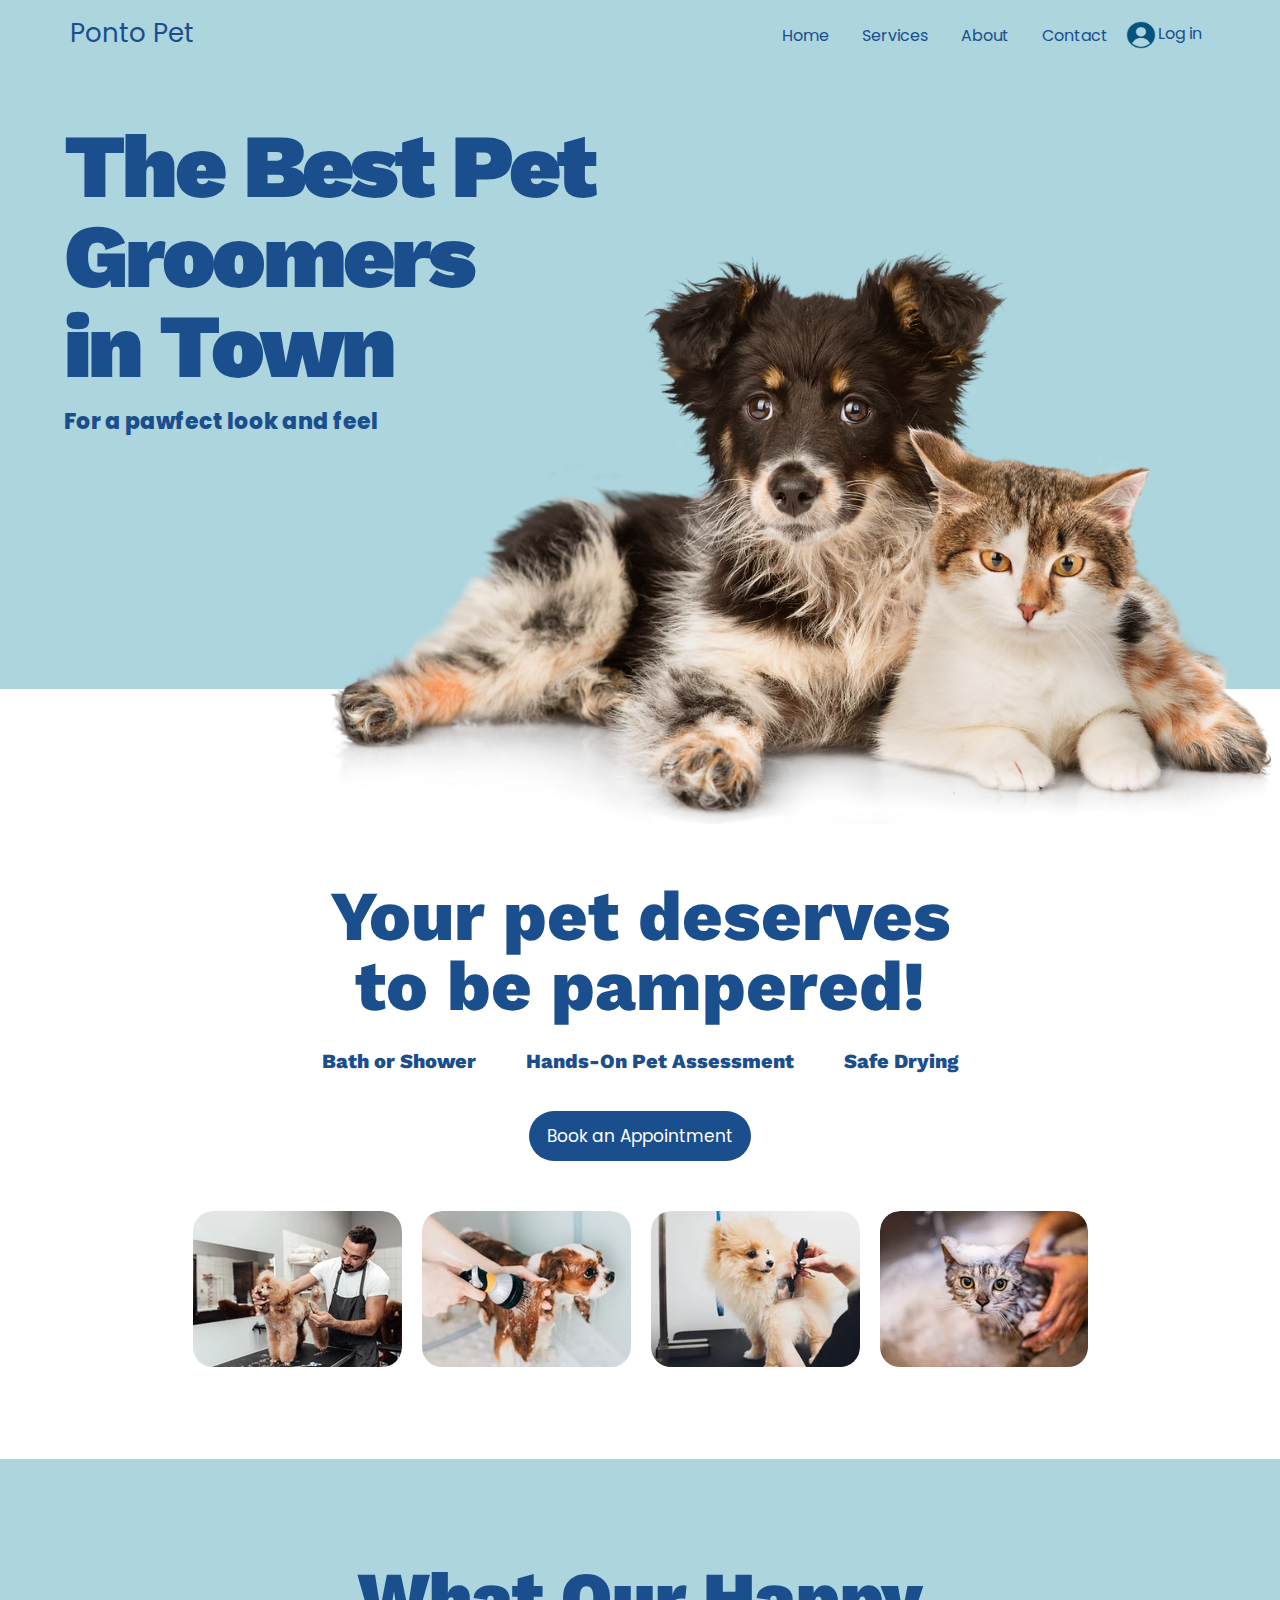
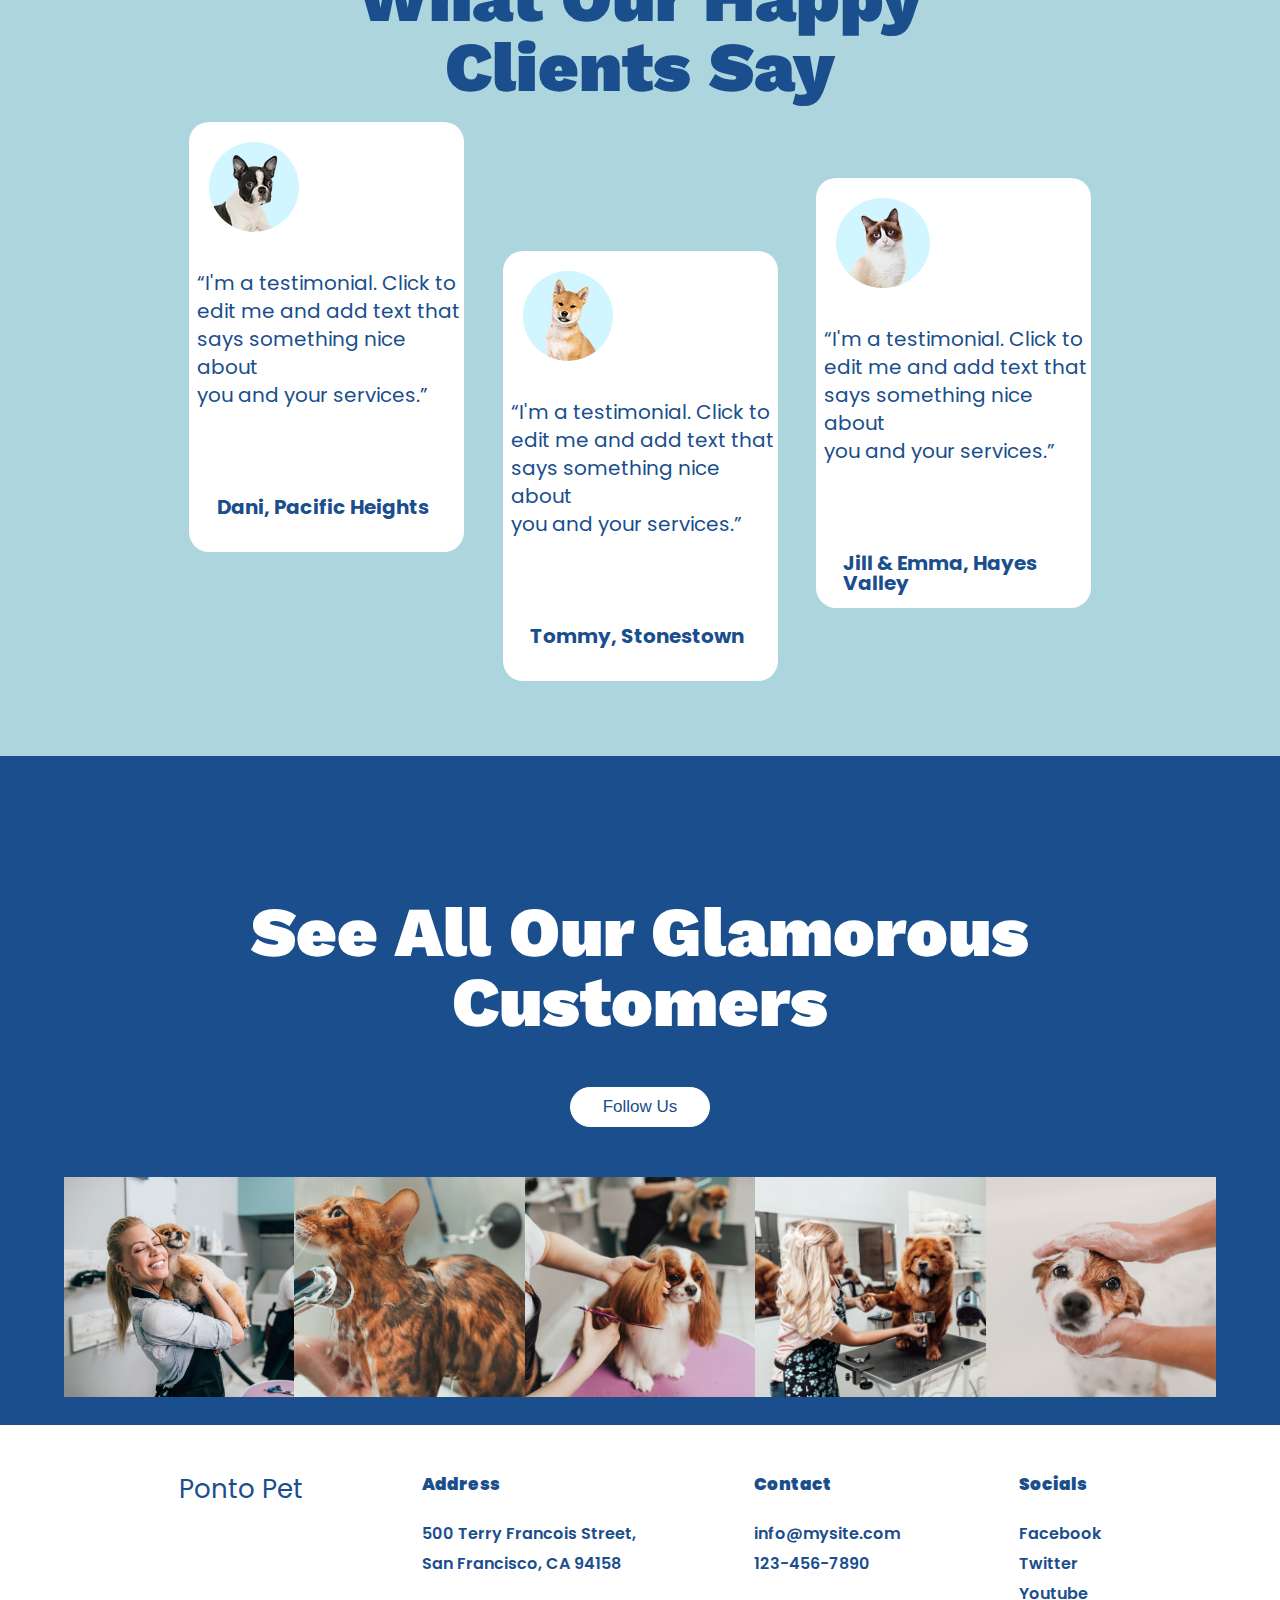
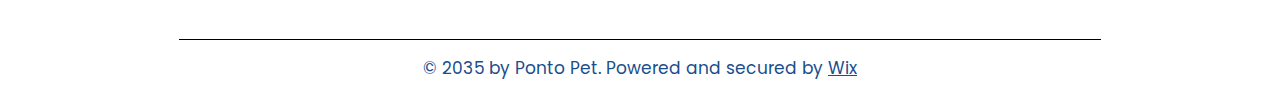
<file: index.html>
<!DOCTYPE html>
<html lang="en">
<head>
    <meta charset="UTF-8">
    <meta http-equiv="X-UA-Compatible" content="IE=edge">
    <meta name="viewport" content="width=device-width, initial-scale=1.0">
    <title>Document</title>
    <link rel="stylesheet" href="./css/index.css">
    <link rel="preconnect" href="https://fonts.googleapis.com">
<link rel="preconnect" href="https://fonts.gstatic.com" crossorigin>
<link href="https://fonts.googleapis.com/css2?family=Cinzel&family=Encode+Sans+Condensed:wght@300&family=Merriweather:wght@300&family=Open+Sans&family=Playfair+Display:wght@400;500&family=Poppins:wght@200&family=Rubik+Glitch&family=Sen:wght@400;700&family=Sofia+Sans:wght@300&family=Trispace&family=Work+Sans:wght@300&display=swap" rel="stylesheet">
<link rel="preconnect" href="https://fonts.googleapis.com">
<link rel="preconnect" href="https://fonts.gstatic.com" crossorigin>
<link href="https://fonts.googleapis.com/css2?family=Cinzel&family=Encode+Sans+Condensed:wght@300&family=Merriweather:wght@300&family=Open+Sans&family=Playfair+Display:wght@400;500&family=Poppins:wght@200&family=Rubik+Glitch&family=Sen:wght@400;700&family=Sofia+Sans:wght@300&family=Trispace&display=swap" rel="stylesheet">
</head>
<body>
    <header class="header-section">
        <div class="left-header-part">
            <div class="header-title-wrapper">
                <h1 class="header-title">Ponto Pet</h1>
            </div>
        </div>
        <div class="right-header-part">
            <div class="header-nav-btn-wrapper">
                <button class="header-nav-btn">
                 Home
                </button>
            </div>
            <div class="header-nav-btn-wrapper"> 
               <button class="header-nav-btn">
                <a href="./services.html" class="header-btn-link">Services</a> 
               </button>
            </div>
            <div class="header-nav-btn-wrapper">
                <button class="header-nav-btn">
                    About
                </button>
            </div>
            <div class="header-nav-btn-wrapper">
                <button class="header-nav-btn">
                    Contact
                </button>
            </div>
            <div class="header-nav-btn-wrapper">
                <button class="header-nav-btn-contact">
                    <img class="header-image" src="./images/userrr.png" alt="">
                    <span class="header-log-in-text">Log in</span>
                </button>
            </div>
        </div>
    </header>
    <main class="main-page-content">
        <div class="box-with-big-dog-img">
            <div class="box-with-big-dog-img-text">
                <h1 class="title">
                    The Best Pet<br> Groomers<br>
                    in Town
                </h1>
                <p class="sub-text">
                    For a pawfect look and feel
                </p>
            </div>
            <div class="strange-dog-big-img-box">
                <img class="big-dog-img" src="./images/dog-transparent-back.webp" alt="">
            </div>
        </div>
        <div class="block-with-offers">
            <div class="offers-title-block">
                <h1 class="offers-title">
                    Your pet deserves<br> to be pampered!
                </h1>
                <div class="offers-text-block">
                    <p class="offers-text">Bath or Shower</p>
                    <p class="offers-text offres-text-center">Hands-On Pet Assessment</p>
                    <p class="offers-text">Safe Drying</p>
                </div>
                <div class="offers-btn-wrapper">
                    <button class="offers-btn">
                        Book an Appointment
                    </button>
                </div>
            </div>
            <div class="box-with-offers-photo">
                <div class="offers-photo-wrapper">
                    <img src="./images/puddel.webp" alt="">
                </div>
                <div class="offers-photo-wrapper offers-photo-wrapper-center">
                    <img src="./images/spaniel.webp" alt="">
                </div>
                <div class="offers-photo-wrapper offers-photo-wrapper-right">
                    <img src="./images/Spitz.webp" alt="">
                </div>
                <div class="offers-photo-wrapper">
                    <img src="./images/cat.webp" alt="">
                </div>
            </div>
        </div>
        <div class="reviews-box">
            <div class="reviews-title-box">
                <h1 class="reviews-title">
                    What Our Happy<br> Clients Say
                </h1>
            </div>
            <div class="reviews-content-box">
                <div class="bulldog-box">
                    <img class="reviews-img" style="background-color: rgb(209,246,255); border-radius: 50%; margin-left: 20px; margin-top: 20px;" src="./images/bulldog-img.webp" alt="">
                    <div class="reviews-text-wrapper">
                    <p class="reviews-text">
                        “I'm a testimonial. Click to<br> edit me and add text that<br> says something nice about<br> you and your services.”
                    </p>
                    </div>
                    <p class="reviews-sub-text">
                        Dani, Pacific Heights
                    </p>
                </div>
                <div class="akitaIni-box">
                    <img class="reviews-img" style="background-color: rgb(209,246,255); border-radius: 50%; margin-left: 20px; margin-top: 20px;" src="./images/siba-inu-img.webp" alt="">
                    <div class="reviews-text-wrapper">
                        <p class="reviews-text">
                            “I'm a testimonial. Click to<br> edit me and add text that<br> says something nice about<br> you and your services.”
                        </p>
                        </div>
                        <p class="reviews-sub-text">
                            Tommy, Stonestown
                        </p>
                </div>
                <div class="Cat-box">
                    <img class="reviews-img" style="background-color: rgb(209,246,255); border-radius: 50%; margin-left: 20px; margin-top: 20px;" src="./images/siam-cat-img.webp" alt="">
                    <div class="reviews-text-wrapper">
                        <p class="reviews-text">
                            “I'm a testimonial. Click to<br> edit me and add text that<br> says something nice about<br> you and your services.”
                        </p>
                        </div>
                        <p class="reviews-sub-text">
                            Jill & Emma, Hayes Valley
                        </p>
                </div>
            </div>
        </div>
        <div class="customers-container">
            <div class="customers-text-box">
                <h1 class="customers-title">
                    See All Our Glamorous<br> Customers
                </h1>
                <div class="customers-btn-wrapper">
                    <button class="customers-btn">
                        Follow Us
                    </button>
                </div>
            </div>
            <div class="box-with-images-menu">
                <div class="customers-img-box">
                    <img class="customers-img" src="./images/happy-girl.jpg" alt="">
                </div>
                <div class="customers-img-box">
                    <img class="customers-img" src="./images/02.jpg" alt="">
                </div>
                <div class="customers-img-box">
                    <img class="customers-img" src="./images/03.jpg" alt="">
                </div>
                <div class="customers-img-box">
                    <img class="customers-img" src="./images/chau-chau.jpg" alt="">
                </div>
                <div class="customers-img-box">
                    <img class="customers-img" src="./images/washed-dog.jpg" alt="">
                </div>
            </div>
        </div>
    </main>
    <footer class="footer-container">
        <div class="upper-footer-content-box">
            <div class="footer-title-wrapper">
                <h1 class="footer-title">Ponto Pet</h1>
            </div>
            <div class="footer-content-column-box">
                <h1 class="footer-sub-title">Address</h1>
                <p class="footer-text">500 Terry Francois Street,<br> San Francisco, CA 94158</p>
            </div>
            <div class="footer-content-column-box">
                <h1 class="footer-sub-title">Contact</h1>
                <p class="footer-text">info@mysite.com<br>123-456-7890</p>
            </div>
            <div class="footer-content-column-box">
                <h1 class="footer-sub-title">Socials</h1>
                <p class="footer-text">
                    Facebook<br>
                    
                    Twitter<br>
                    
                    Youtube</p>
            </div>
        </div>
        <h2 class="footer-link-text"> 
            
© 2035 by Ponto Pet. Powered and secured by <a class="footer-link" href="https://www.wix.com/">Wix</a> 
        </h2>
    </footer>
</body>
</html>
</file>
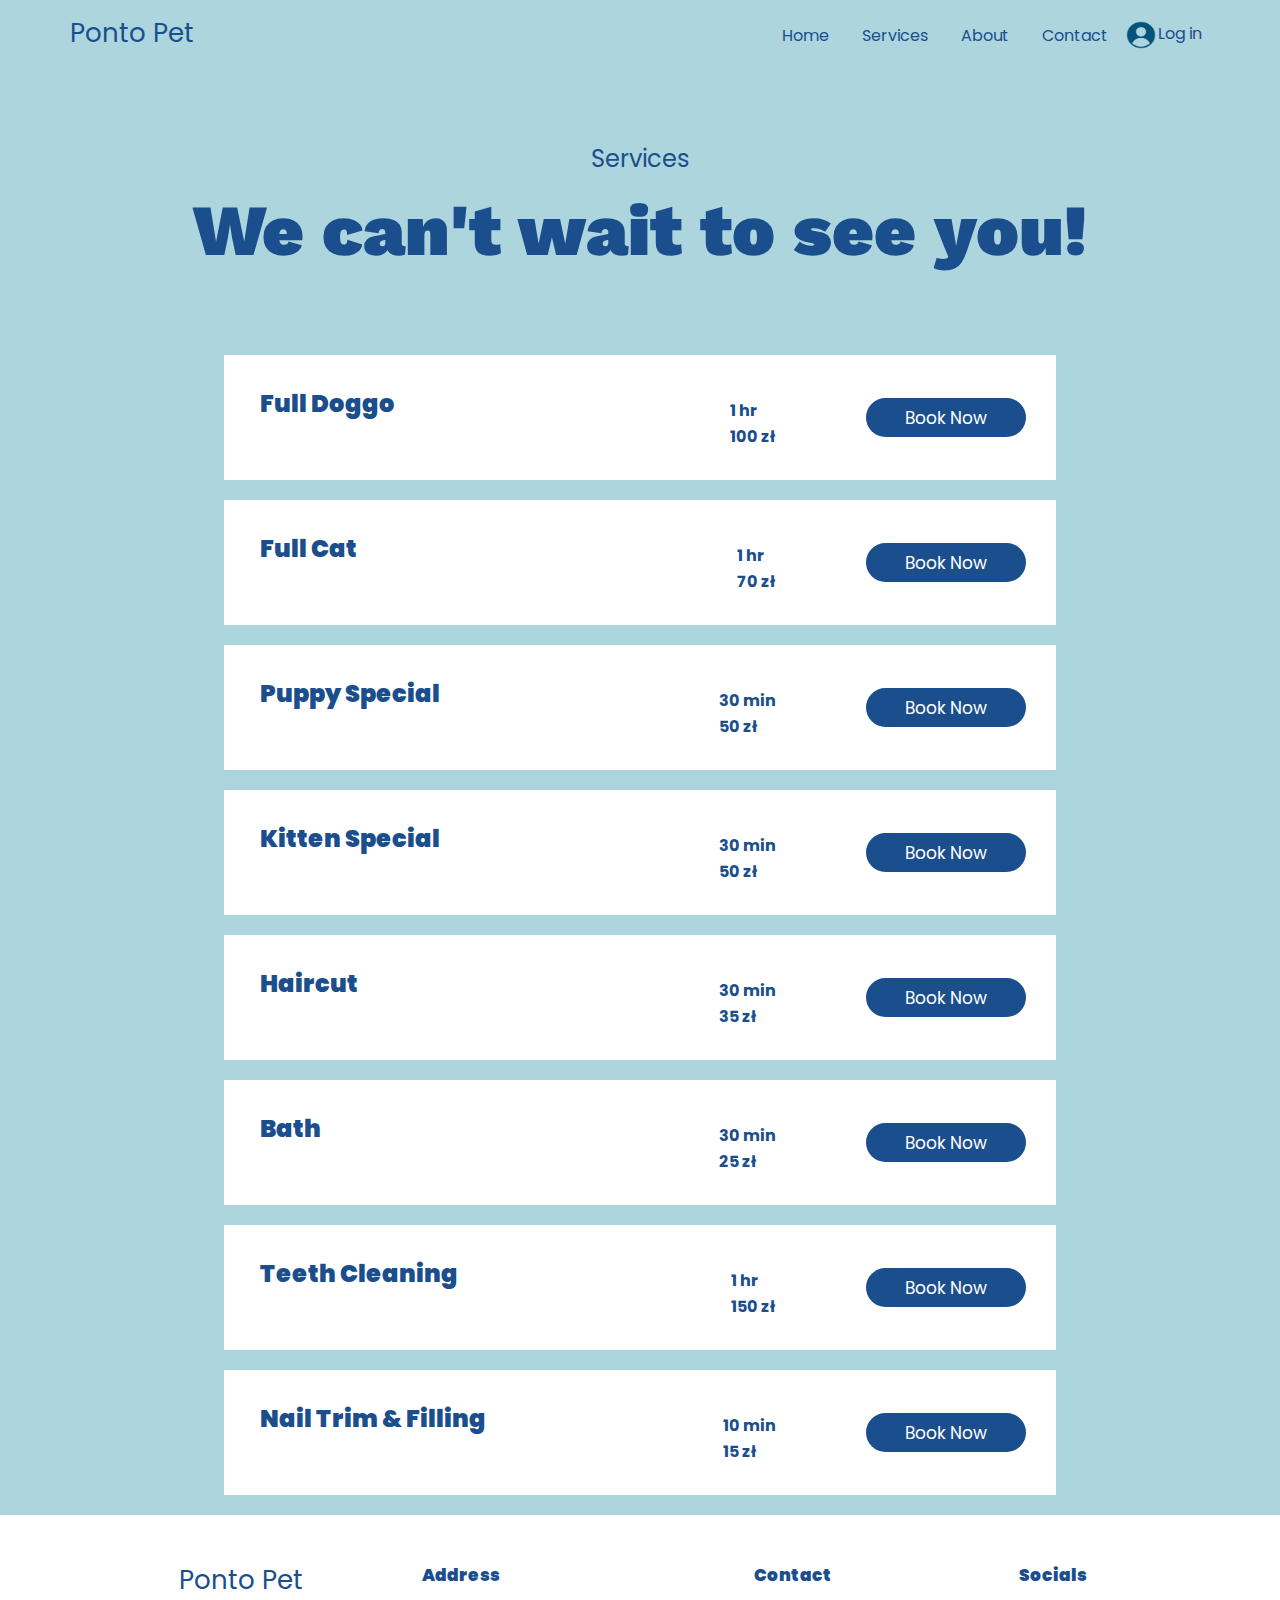
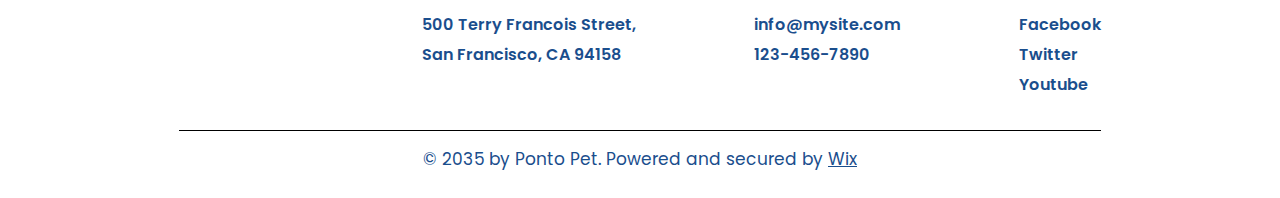
<file: services.html>
<!DOCTYPE html>
<html lang="en">
<head>
    <meta charset="UTF-8">
    <meta http-equiv="X-UA-Compatible" content="IE=edge">
    <meta name="viewport" content="width=device-width, initial-scale=1.0">
    <title>Document</title>
    <link rel="stylesheet" href="./css/index.css">
    <link rel="stylesheet" href="./css/services.css">
    <link rel="preconnect" href="https://fonts.googleapis.com">
<link rel="preconnect" href="https://fonts.gstatic.com" crossorigin>
<link href="https://fonts.googleapis.com/css2?family=Cinzel&family=Encode+Sans+Condensed:wght@300&family=Merriweather:wght@300&family=Open+Sans&family=Playfair+Display:wght@400;500&family=Poppins:wght@200&family=Rubik+Glitch&family=Sen:wght@400;700&family=Sofia+Sans:wght@300&family=Trispace&family=Work+Sans:wght@300&display=swap" rel="stylesheet">
<link rel="preconnect" href="https://fonts.googleapis.com">
<link rel="preconnect" href="https://fonts.gstatic.com" crossorigin>
<link href="https://fonts.googleapis.com/css2?family=Cinzel&family=Encode+Sans+Condensed:wght@300&family=Merriweather:wght@300&family=Open+Sans&family=Playfair+Display:wght@400;500&family=Poppins:wght@200&family=Rubik+Glitch&family=Sen:wght@400;700&family=Sofia+Sans:wght@300&family=Trispace&display=swap" rel="stylesheet">
</head>
<body> 
    <header class="header-section">
        <div class="left-header-part">
            <div class="header-title-wrapper">
                <h1 class="header-title">Ponto Pet</h1>
            </div>
        </div>
        <div class="right-header-part">
            <div class="header-nav-btn-wrapper">
                <button class="header-nav-btn">
                    <a class="header-btn-link" href="./index.html">Home</a>
                </button>
            </div>
            <div class="header-nav-btn-wrapper"> 
               <button class="header-nav-btn">
                Services
               </button>
            </div>
            <div class="header-nav-btn-wrapper">
                <button class="header-nav-btn">
                    About
                </button>
            </div>
            <div class="header-nav-btn-wrapper">
                <button class="header-nav-btn">
                    Contact
                </button>
            </div>
            <div class="header-nav-btn-wrapper">
                <button class="header-nav-btn-contact">
                    <img class="header-image" src="./images/userrr.png" alt="">
                    <span class="header-log-in-text">Log in</span>
                </button>
            </div>
        </div>
    </header>
    <main class="main-page-content">
        <div class="services-content-text-box">
            <h1 class="sevices-content-sub-title">
                Services
            </h1>
            <p class="services-content-sub-text">
                We can't wait to see you!
            </p>
        </div>
        <div class="services-content">
            <div class="white-services-content-box">
                <div class="title-button-wrapper">
                    <button class="title-button">
                        Full Doggo
                    </button>
                </div>
                <div class="services-other-info">
                    <p class="services-other-info-text">
                        1 hr<br>
                        100 zł
                    </p>
                    <button class="other-info-btn">Book Now</button>
                </div>
            </div>
            <div class="white-services-content-box">
                <div class="title-button-wrapper">
                    <button class="title-button">
                        Full Cat
                    </button>
                </div>
                <div class="services-other-info">
                    <p class="services-other-info-text">
                        1 hr<br>
                        70 zł
                    </p>
                    <button class="other-info-btn">Book Now</button>
                </div>
            </div>
            <div class="white-services-content-box">
                <div class="title-button-wrapper">
                    <button class="title-button">
                        Puppy Special
                    </button>
                </div>
                <div class="services-other-info">
                    <p class="services-other-info-text">
                        30 min<br>
                        50 zł
                    </p>
                    <button class="other-info-btn">Book Now</button>
                </div>
            </div>
            <div class="white-services-content-box">
                <div class="title-button-wrapper">
                    <button class="title-button">
                        Kitten Special
                    </button>
                </div>
                <div class="services-other-info">
                    <p class="services-other-info-text">
                        30 min<br>
                        50 zł
                    </p>
                    <button class="other-info-btn">Book Now</button>
                </div>
            </div>
            <div class="white-services-content-box">
                <div class="title-button-wrapper">
                    <button class="title-button">
                        Haircut
                    </button>
                </div>
                <div class="services-other-info">
                    <p class="services-other-info-text">
                        30 min<br>
                        35 zł
                    </p>
                    <button class="other-info-btn">Book Now</button>
                </div>
            </div>
            <div class="white-services-content-box">
                <div class="title-button-wrapper">
                    <button class="title-button">
                        Bath
                    </button>
                </div>
                <div class="services-other-info">
                    <p class="services-other-info-text">
                        30 min<br>
                        25 zł
                    </p>
                    <button class="other-info-btn">Book Now</button>
                </div>
            </div>
            <div class="white-services-content-box">
                <div class="title-button-wrapper">
                    <button class="title-button">
                        Teeth Cleaning
                    </button>
                </div>
                <div class="services-other-info">
                    <p class="services-other-info-text">
                        1 hr<br>
                        150 zł
                    </p>
                    <button class="other-info-btn">Book Now</button>
                </div>
            </div>
            <div class="white-services-content-box">
                <div class="title-button-wrapper">
                    <button class="title-button">
                        Nail Trim & Filling
                    </button>
                </div>
                <div class="services-other-info">
                    <p class="services-other-info-text">
                        10 min<br>
                        15 zł
                    </p>
                    <button class="other-info-btn">Book Now</button>
                </div>
            </div>
        </div>
    </main>
    <footer class="footer-container">
        <div class="upper-footer-content-box">
            <div class="footer-title-wrapper">
                <h1 class="footer-title">Ponto Pet</h1>
            </div>
            <div class="footer-content-column-box">
                <h1 class="footer-sub-title">Address</h1>
                <p class="footer-text">500 Terry Francois Street,<br> San Francisco, CA 94158</p>
            </div>
            <div class="footer-content-column-box">
                <h1 class="footer-sub-title">Contact</h1>
                <p class="footer-text">info@mysite.com<br>123-456-7890</p>
            </div>
            <div class="footer-content-column-box">
                <h1 class="footer-sub-title">Socials</h1>
                <p class="footer-text">
                    Facebook<br>
                    
                    Twitter<br>
                    
                    Youtube</p>
            </div>
        </div>
        <h2 class="footer-link-text"> 
            
© 2035 by Ponto Pet. Powered and secured by <a class="footer-link" href="https://www.wix.com/">Wix</a> 
        </h2>
    </footer>
</body>
</html>
</file>
<file: css/index.css>
html, body, div, span, applet, object, iframe, h1, h2, h3, h4, h5, h6, p, blockquote, pre, a, abbr, acronym, address, big, cite, code, del, dfn, em, img, ins, kbd, q, s, samp, small, strike, strong, sub, sup, tt, var, b, u, i, center, dl, dt, dd, ol, ul, li, fieldset, form, label, legend, table, caption, tbody, tfoot, thead, tr, th, td, article, aside, canvas, details, embed, figure, figcaption, footer, header, hgroup, menu, nav, output, ruby, section, summary, time, mark, audio, video {
  margin: 0;
  padding: 0;
  border: 0;
  font-size: 100%;
  font: inherit;
  vertical-align: baseline;
  outline: none;
  font-family: "Cormorant Garamond";
}

html {
  height: 101%;
} /* always display scrollbars */
body {
  font-size: 62.5%;
  line-height: 1;
  font-family: Arial, Tahoma, Verdana, sans-serif;
}

.header-section {
  background-color: rgb(172, 213, 222);
  display: flex;
  justify-content: space-between;
  width: 100%;
}
.header-section .left-header-part {
  padding-left: 70px;
  padding-top: 20px;
  padding-bottom: 20px;
}
.header-section .left-header-part .header-title-wrapper .header-title {
  font-size: 26px;
  color: #1a4e8d;
  font-family: "Poppins", sans-serif;
}
.header-section .right-header-part {
  display: flex;
  padding-right: 70px;
  padding-top: 20px;
  padding-bottom: 20px;
}
.header-section .right-header-part .header-nav-btn-wrapper .header-nav-btn {
  width: 90px;
  background: transparent;
  font-size: 16px;
  color: #1a4e8d;
  height: 30px;
  border: none;
  cursor: pointer;
  font-family: "Poppins", sans-serif;
  font-weight: 400;
}
.header-section .right-header-part .header-nav-btn-wrapper .header-btn-link {
  font-family: "Poppins", sans-serif;
  color: #1a4e8d;
  text-decoration: none;
}
.header-section .right-header-part .header-nav-btn-wrapper .header-btn-link:hover {
  color: white;
}
.header-section .right-header-part .header-nav-btn-wrapper .header-nav-btn:hover {
  background: #1a4e8d;
  border: #1a4e8d;
  color: white;
  border-radius: 15px;
}
.header-section .right-header-part .header-nav-btn-wrapper .header-nav-btn-contact {
  width: 90px;
  display: flex;
  background: transparent;
  font-size: 16px;
  color: #1a4e8d;
  height: 30px;
  border: none;
  cursor: pointer;
  font-family: "Poppins", sans-serif;
  font-weight: 400;
}
.header-section .right-header-part .header-nav-btn-wrapper .header-nav-btn-contact .header-image {
  width: 30px;
}
.header-section .right-header-part .header-nav-btn-wrapper .header-nav-btn-contact .header-log-in-text {
  padding-top: 0px;
  padding-left: 2px;
  font-family: "Poppins", sans-serif;
  font-weight: 400;
}

.main-page-content .box-with-big-dog-img {
  width: 100%;
  display: flex;
  background: rgb(172, 213, 222);
}
.main-page-content .box-with-big-dog-img .box-with-big-dog-img-text {
  padding-left: 5%;
  padding-top: 4%;
  padding-bottom: 20%;
}
.main-page-content .box-with-big-dog-img .box-with-big-dog-img-text .title {
  font-size: 90px;
  font-family: "Work Sans", sans-serif;
  color: #1a4e8d;
  font-weight: 1000;
  letter-spacing: -0.04em;
}
.main-page-content .box-with-big-dog-img .box-with-big-dog-img-text .sub-text {
  font-size: 22px;
  font-family: "Poppins", sans-serif;
  color: #1a4e8d;
  font-weight: 800;
  padding-top: 20px;
}
.main-page-content .box-with-big-dog-img .strange-dog-big-img-box .big-dog-img {
  position: absolute;
  right: 0;
  width: 75%;
  transform: translateY(31%);
}

.block-with-offers {
  padding-top: 15%;
}
.block-with-offers .offers-title-block .offers-title {
  font-size: 70px;
  font-family: "Work Sans", sans-serif;
  color: #1a4e8d;
  text-align: center;
  font-weight: 800;
}
.block-with-offers .offers-title-block .offers-text-block {
  display: flex;
  justify-content: center;
  padding-top: 30px;
}
.block-with-offers .offers-title-block .offers-text-block .offers-text {
  color: #1a4e8d;
  font-family: "Work Sans", sans-serif;
  font-size: 20px;
  font-weight: 800;
}
.block-with-offers .offers-title-block .offers-text-block .offres-text-center {
  padding-left: 50px;
  padding-right: 50px;
}
.block-with-offers .offers-title-block .offers-btn-wrapper {
  display: flex;
  justify-content: center;
  margin-top: 40px;
}
.block-with-offers .offers-title-block .offers-btn-wrapper .offers-btn {
  width: 222px;
  background: #1a4e8d;
  font-size: 17px;
  color: white;
  height: 50px;
  border-radius: 25px;
  border: none;
  cursor: pointer;
  font-family: "Poppins", sans-serif;
  font-weight: 400;
}
.block-with-offers .offers-title-block .offers-btn-wrapper .offers-btn:hover {
  background: darkblue;
}
.block-with-offers .box-with-offers-photo {
  display: flex;
  justify-content: center;
  padding-top: 50px;
}
.block-with-offers .box-with-offers-photo .offers-photo-wrapper {
  overflow: hidden;
  border-radius: 20px;
}
.block-with-offers .box-with-offers-photo img {
  transition: transform 0.55s;
  border-radius: 20px;
}
.block-with-offers .box-with-offers-photo .offers-photo-wrapper:hover img {
  transform: scale(1.1);
}
.block-with-offers .box-with-offers-photo .offers-photo-wrapper-center {
  margin-left: 20px;
}
.block-with-offers .box-with-offers-photo .offers-photo-wrapper-right {
  margin-left: 20px;
  margin-right: 20px;
}

.reviews-box {
  background-color: rgb(172, 213, 222);
  width: 100%;
  margin-top: 90px;
}
.reviews-box .reviews-title-box {
  padding-top: 8%;
  padding-bottom: 20px;
}
.reviews-box .reviews-title-box .reviews-title {
  font-size: 70px;
  text-align: center;
  font-family: "Work Sans", sans-serif;
  font-weight: 900;
  color: #1a4e8d;
}
.reviews-box .reviews-content-box {
  background: rgb(172, 213, 222);
  width: 100%;
  display: flex;
  justify-content: center;
  padding-bottom: 16%;
}
.reviews-box .reviews-content-box .bulldog-box {
  border-radius: 20px;
  background: white;
  position: relative;
  margin-right: 3%;
}
.reviews-box .reviews-content-box .bulldog-box .reviews-text-wrapper {
  display: flex;
  justify-content: center;
  padding-top: 35px;
}
.reviews-box .reviews-content-box .bulldog-box .reviews-text-wrapper .reviews-text {
  font-size: 20px;
  font-family: "Poppins", sans-serif;
  color: #1a4e8d;
  line-height: 1.4em;
  padding-left: 3%;
}
.reviews-box .reviews-content-box .bulldog-box .reviews-sub-text {
  font-size: 20px;
  font-family: "Poppins", sans-serif;
  color: #1a4e8d;
  font-weight: bold;
  text-align: left;
  padding-left: 10%;
  padding-top: 32%;
  padding-bottom: 15px;
}
.reviews-box .reviews-content-box .akitaIni-box {
  border-radius: 20px;
  background: white;
  position: relative;
  transform: translateY(30%);
}
.reviews-box .reviews-content-box .akitaIni-box .reviews-text-wrapper {
  display: flex;
  justify-content: center;
  padding-top: 35px;
}
.reviews-box .reviews-content-box .akitaIni-box .reviews-text-wrapper .reviews-text {
  font-size: 20px;
  font-family: "Poppins", sans-serif;
  color: #1a4e8d;
  padding-left: 3%;
  line-height: 1.4em;
}
.reviews-box .reviews-content-box .akitaIni-box .reviews-sub-text {
  font-size: 20px;
  font-family: "Poppins", sans-serif;
  color: #1a4e8d;
  font-weight: bold;
  text-align: left;
  padding-left: 10%;
  padding-top: 32%;
  padding-bottom: 15px;
}
.reviews-box .reviews-content-box .Cat-box {
  border-radius: 20px;
  background: white;
  position: relative;
  margin-left: 3%;
  transform: translateY(13%);
}
.reviews-box .reviews-content-box .Cat-box .reviews-text-wrapper {
  display: flex;
  justify-content: center;
  padding-top: 35px;
}
.reviews-box .reviews-content-box .Cat-box .reviews-text-wrapper .reviews-text {
  font-size: 20px;
  font-family: "Poppins", sans-serif;
  color: #1a4e8d;
  line-height: 1.4em;
  padding-left: 3%;
}
.reviews-box .reviews-content-box .Cat-box .reviews-sub-text {
  font-size: 20px;
  font-family: "Poppins", sans-serif;
  color: #1a4e8d;
  font-weight: bold;
  text-align: left;
  padding-left: 10%;
  padding-top: 32%;
  padding-bottom: 15px;
}

.customers-container {
  width: 100%;
  background: #1a4e8d;
}
.customers-container .customers-text-box {
  padding-top: 11%;
  padding-bottom: 50px;
}
.customers-container .customers-text-box .customers-title {
  font-size: 70px;
  color: white;
  font-family: "Work Sans", sans-serif;
  text-align: center;
  font-weight: 900;
}
.customers-container .customers-text-box .customers-btn-wrapper {
  display: flex;
  justify-content: center;
  margin-top: 50px;
}
.customers-container .customers-text-box .customers-btn-wrapper .customers-btn {
  width: 140px;
  height: 40px;
  background: white;
  border: 1px solid white;
  color: #1a4e8d;
  font-size: 17px;
  border-radius: 25px;
}
.customers-container .customers-text-box .customers-btn-wrapper .customers-btn:hover {
  background: rgb(172, 213, 222);
  border: 1px solid rgb(172, 213, 222);
  cursor: pointer;
}
.customers-container .box-with-images-menu {
  display: flex;
  justify-content: space-between;
  padding-left: 5%;
  padding-right: 5%;
  padding-bottom: 2%;
}
.customers-container .box-with-images-menu .customers-img-box {
  width: 25%;
}
.customers-container .box-with-images-menu .customers-img-box .customers-img {
  width: 100%;
  background-size: cover;
  background-position: center;
  height: 220px;
  object-fit: cover;
}
.customers-container .box-with-images-menu .customers-img-box .customers-img:hover {
  background-color: #1a4e8d;
  opacity: 0.5;
}

.footer-container .upper-footer-content-box {
  display: flex;
  justify-content: space-between;
  margin-left: 14%;
  margin-top: 4%;
  margin-right: 14%;
  padding-bottom: 30px;
  border-bottom: 1px solid black;
}
.footer-container .upper-footer-content-box .footer-title-wrapper .footer-title {
  font-size: 26px;
  color: #1a4e8d;
  font-family: "Poppins", sans-serif;
}
.footer-container .upper-footer-content-box .footer-content-column-box .footer-sub-title {
  font-size: 17px;
  color: #1a4e8d;
  font-family: "Poppins", sans-serif;
  font-weight: 900;
}
.footer-container .upper-footer-content-box .footer-content-column-box .footer-text {
  font-size: 16px;
  color: #1a4e8d;
  font-family: "Poppins", sans-serif;
  font-weight: 600;
  padding-top: 26px;
  line-height: 30px;
}
.footer-container .bottom-line {
  color: black;
  display: flex;
  justify-content: center;
  padding-bottom: 30px;
  padding-top: 30px;
  margin-left: auto;
  margin-right: auto;
}
.footer-container .footer-link-text {
  text-align: center;
  font-size: 17px;
  font-family: "Poppins", sans-serif;
  padding-top: 20px;
  padding-bottom: 30px;
  color: #1a4e8d;
}
.footer-container .footer-link-text .footer-link {
  font-size: 17px;
  font-family: "Poppins", sans-serif;
  color: #1a4e8d;
}

@media (max-width: 960px) {
  .header-section .right-header-part {
    flex-wrap: wrap;
    padding-right: 0px;
  }
  .main-page-content .box-with-big-dog-img {
    display: flex;
    flex-direction: column;
    justify-content: center;
    align-items: center;
  }
  .main-page-content .box-with-big-dog-img .strange-dog-big-img-box {
    text-align: center;
  }
  .main-page-content .box-with-big-dog-img .strange-dog-big-img-box .big-dog-img {
    position: static;
    transform: translateY(0%);
  }
  .main-page-content .box-with-big-dog-img .box-with-big-dog-img-text .title {
    font-size: 75px;
  }
  .main-page-content .reviews-box {
    display: flex;
    flex-direction: column;
    align-items: center;
  }
  .main-page-content .reviews-box .reviews-content-box {
    display: flex;
    flex-direction: column;
    align-items: center;
  }
  .main-page-content .reviews-box .reviews-content-box .bulldog-box {
    position: static;
    margin-right: 0%;
  }
  .main-page-content .reviews-box .reviews-content-box .akitaIni-box {
    position: static;
    transform: translateY(0%);
    margin-bottom: 20px;
    margin-top: 20px;
  }
  .main-page-content .reviews-box .reviews-content-box .Cat-box {
    position: static;
    transform: translateY(0%);
    margin-left: 0%;
  }
  .block-with-offers .offers-title-block .offers-title {
    font-size: 50px;
    padding-right: 20px;
    padding-left: 20px;
  }
  .block-with-offers .offers-title-block .offers-text-block {
    display: flex;
    flex-direction: column;
    align-items: center;
  }
  .block-with-offers .offers-title-block .offers-text-block .offers-text {
    font-size: 25px;
  }
  .block-with-offers .offers-title-block .offers-text-block .offres-text-center {
    padding-left: 0px;
    padding-right: 0px;
    padding-top: 15px;
    padding-bottom: 15px;
  }
  .block-with-offers .box-with-offers-photo {
    flex-direction: column;
    align-items: center;
  }
  .block-with-offers .box-with-offers-photo .offers-photo-wrapper-center {
    margin-left: 0px;
    margin-top: 20px;
    margin-bottom: 20px;
    margin-right: 0px;
  }
  .block-with-offers .box-with-offers-photo .offers-photo-wrapper-right {
    margin-left: 0px;
    margin-bottom: 20px;
    margin-right: 0px;
  }
}

/*# sourceMappingURL=index.css.map */
</file>
<file: css/services.css>
html, body, div, span, applet, object, iframe, h1, h2, h3, h4, h5, h6, p, blockquote, pre, a, abbr, acronym, address, big, cite, code, del, dfn, em, img, ins, kbd, q, s, samp, small, strike, strong, sub, sup, tt, var, b, u, i, center, dl, dt, dd, ol, ul, li, fieldset, form, label, legend, table, caption, tbody, tfoot, thead, tr, th, td, article, aside, canvas, details, embed, figure, figcaption, footer, header, hgroup, menu, nav, output, ruby, section, summary, time, mark, audio, video {
  margin: 0;
  padding: 0;
  border: 0;
  font-size: 100%;
  font: inherit;
  vertical-align: baseline;
  outline: none;
  font-family: "Cormorant Garamond";
}

html {
  height: 101%;
} /* always display scrollbars */
body {
  font-size: 62.5%;
  line-height: 1;
  font-family: Arial, Tahoma, Verdana, sans-serif;
}

.main-page-content {
  background: rgb(172, 213, 222);
  width: 100%;
}
.main-page-content .services-content-text-box {
  display: flex;
  flex-direction: column;
  align-items: center;
  padding-top: 6%;
  padding-left: 5%;
  padding-right: 5%;
  padding-bottom: 7%;
}
.main-page-content .services-content-text-box .sevices-content-sub-title {
  font-size: 24px;
  text-align: center;
  color: #1a4e8d;
  font-family: "Poppins", sans-serif;
}
.main-page-content .services-content-text-box .services-content-sub-text {
  font-size: 72px;
  font-weight: 900;
  padding-top: 23px;
  text-align: center;
  color: #1a4e8d;
  font-family: "Work Sans", sans-serif;
}
.main-page-content .services-content {
  display: flex;
  flex-direction: column;
  align-items: center;
}
.main-page-content .services-content .white-services-content-box {
  background: white;
  width: 65%;
  display: flex;
  justify-content: space-between;
  height: 125px;
  margin-bottom: 20px;
}
.main-page-content .services-content .white-services-content-box .title-button-wrapper {
  padding: 30px;
}
.main-page-content .services-content .white-services-content-box .title-button-wrapper .title-button {
  background: transparent;
  color: #1a4e8d;
  font-size: 24px;
  border: none;
  font-family: "Poppins", sans-serif;
  cursor: pointer;
  font-weight: 900;
}
.main-page-content .services-content .white-services-content-box .title-button-wrapper .title-button:hover {
  color: rgb(172, 213, 222);
}
.main-page-content .services-content .services-other-info {
  padding-top: 43px;
  padding-right: 30px;
  display: flex;
}
.main-page-content .services-content .services-other-info .services-other-info-text {
  font-size: 16px;
  color: #1a4e8d;
  font-family: "Poppins", sans-serif;
  line-height: 26px;
  font-weight: 700;
}
.main-page-content .services-content .services-other-info .other-info-btn {
  width: 160px;
  height: 39px;
  background: #1a4e8d;
  font-size: 17px;
  color: white;
  border-radius: 25px;
  border: none;
  cursor: pointer;
  font-family: "Poppins", sans-serif;
  font-weight: 400;
  margin-left: 90px;
}
.main-page-content .services-content .services-other-info .other-info-btn:hover {
  background: rgb(172, 213, 222);
  cursor: pointer;
  color: #1a4e8d;
}

/*# sourceMappingURL=services.css.map */
</file>
